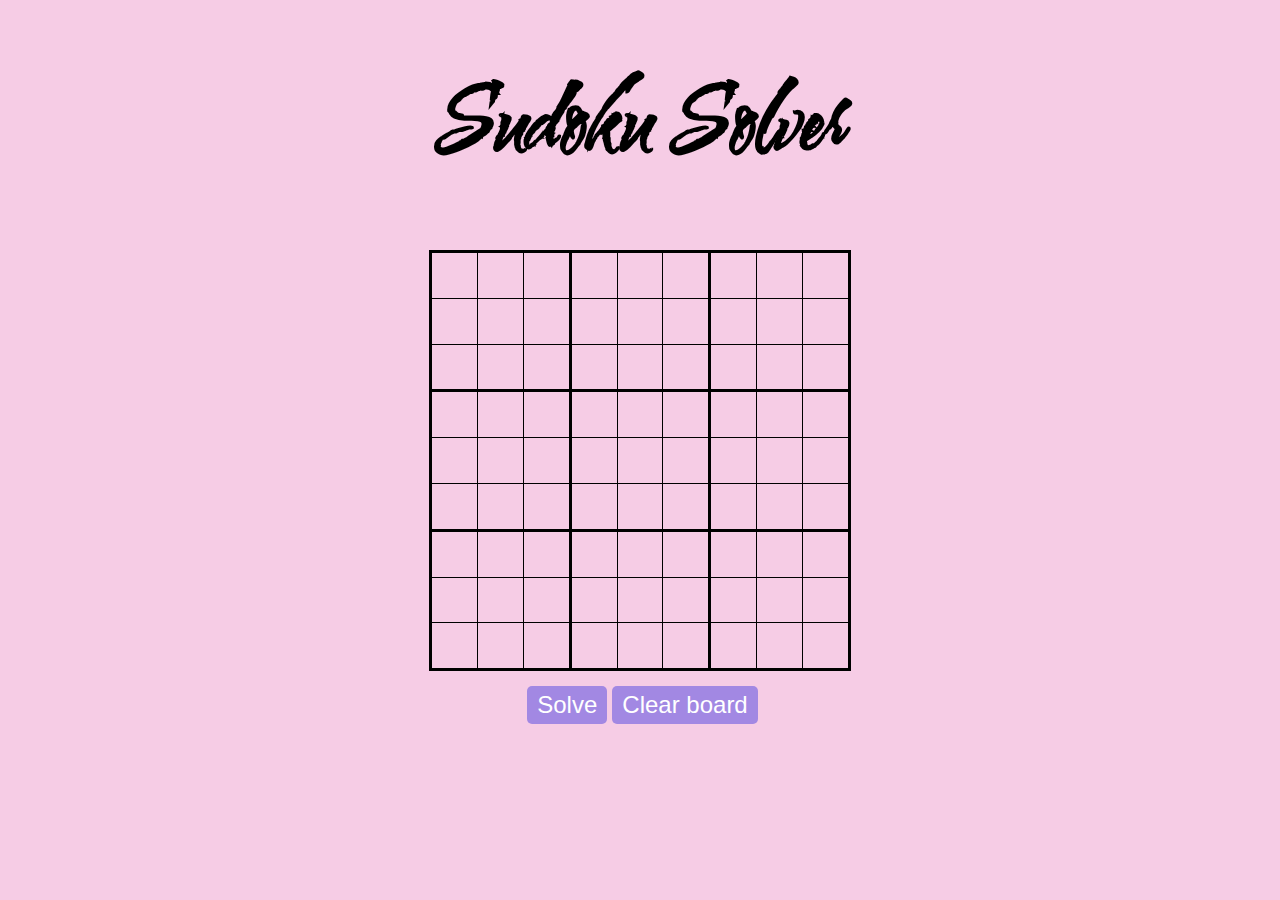
<file: index.html>
<!DOCTYPE html>
<html lang="en">
<head>
    <meta charset="UTF-8">
    <meta http-equiv="X-UA-Compatible" content="IE=edge">
    <meta name="viewport" content="width=device-width, initial-scale=1.0">
    <title>Sudoku Solver</title>
    <link rel="stylesheet" href="stylesss.css">
    <style>
      .input-cell {
        background-color: #4baaca;
      }
      .output-cell {
        background-color: #43df43;
      }

      .error-cell {
    background-color: red; /* Red background to highlight the duplicate cells */
    color: white; /* White text for better visibility */
    font-weight: bold; /* Bold text to make the error more noticeable */
    border: 2px solid yellow; /* Optional: Border to make the cell stand out */
}

      
      </style>
</head>
<body>
    <div id="container">
        <h1 class = "padd">Sudoku Solver</h1>
        <table id="sudoku-board">
          
          <colgroup><col><col><col></colgroup>
          <colgroup><col><col><col></colgroup>
          <colgroup><col><col><col></colgroup>
          <tbody>
           <tr> <td contenteditable="true"></td> <td contenteditable="true"></td> <td contenteditable="true"></td> <td contenteditable="true"></td> <td contenteditable="true"></td> <td contenteditable="true"></td> <td contenteditable="true"></td> <td contenteditable="true"></td> <td contenteditable="true"></td>
           <tr> <td contenteditable="true"></td> <td contenteditable="true"></td> <td contenteditable="true"></td> <td contenteditable="true"></td> <td contenteditable="true"></td> <td contenteditable="true"></td> <td contenteditable="true"></td> <td contenteditable="true"></td> <td contenteditable="true"></td>   
           <tr> <td contenteditable="true"></td> <td contenteditable="true"></td> <td contenteditable="true"></td> <td contenteditable="true"></td> <td contenteditable="true"></td> <td contenteditable="true"></td> <td contenteditable="true"></td> <td contenteditable="true"></td> <td contenteditable="true"></td>
           <tbody>
           <tr> <td contenteditable="true"></td> <td contenteditable="true"></td> <td contenteditable="true"></td> <td contenteditable="true"></td> <td contenteditable="true"></td> <td contenteditable="true"></td> <td contenteditable="true"></td> <td contenteditable="true"></td> <td contenteditable="true"></td>
           <tr> <td contenteditable="true"></td> <td contenteditable="true"></td> <td contenteditable="true"></td> <td contenteditable="true"></td> <td contenteditable="true"></td> <td contenteditable="true"></td> <td contenteditable="true"></td> <td contenteditable="true"></td> <td contenteditable="true"></td>    
           <tr> <td contenteditable="true"></td> <td contenteditable="true"></td> <td contenteditable="true"></td> <td contenteditable="true"></td> <td contenteditable="true"></td> <td contenteditable="true"></td> <td contenteditable="true"></td> <td contenteditable="true"></td> <td contenteditable="true"></td>
           <tbody>
           <tr> <td contenteditable="true"></td> <td contenteditable="true"></td> <td contenteditable="true"></td> <td contenteditable="true"></td> <td contenteditable="true"></td> <td contenteditable="true"></td> <td contenteditable="true"></td> <td contenteditable="true"></td> <td contenteditable="true"></td>
           <tr> <td contenteditable="true"></td> <td contenteditable="true"></td> <td contenteditable="true"></td> <td contenteditable="true"></td> <td contenteditable="true"></td> <td contenteditable="true"></td> <td contenteditable="true"></td> <td contenteditable="true"></td> <td contenteditable="true"></td>    
           <tr> <td contenteditable="true"></td> <td contenteditable="true"></td> <td contenteditable="true"></td> <td contenteditable="true"></td> <td contenteditable="true"></td> <td contenteditable="true"></td> <td contenteditable="true"></td> <td contenteditable="true"></td> <td contenteditable="true"></td>
        </table>
        <div class="btns">
        <div>
          <button id="solve-button">Solve</button>
        </div>
        <div>
          <button id="clear-button">Clear board</button>
        </div>
    </div>
      </div>
 

    <script src="script.js"></script>
</body>
</html>
</file>
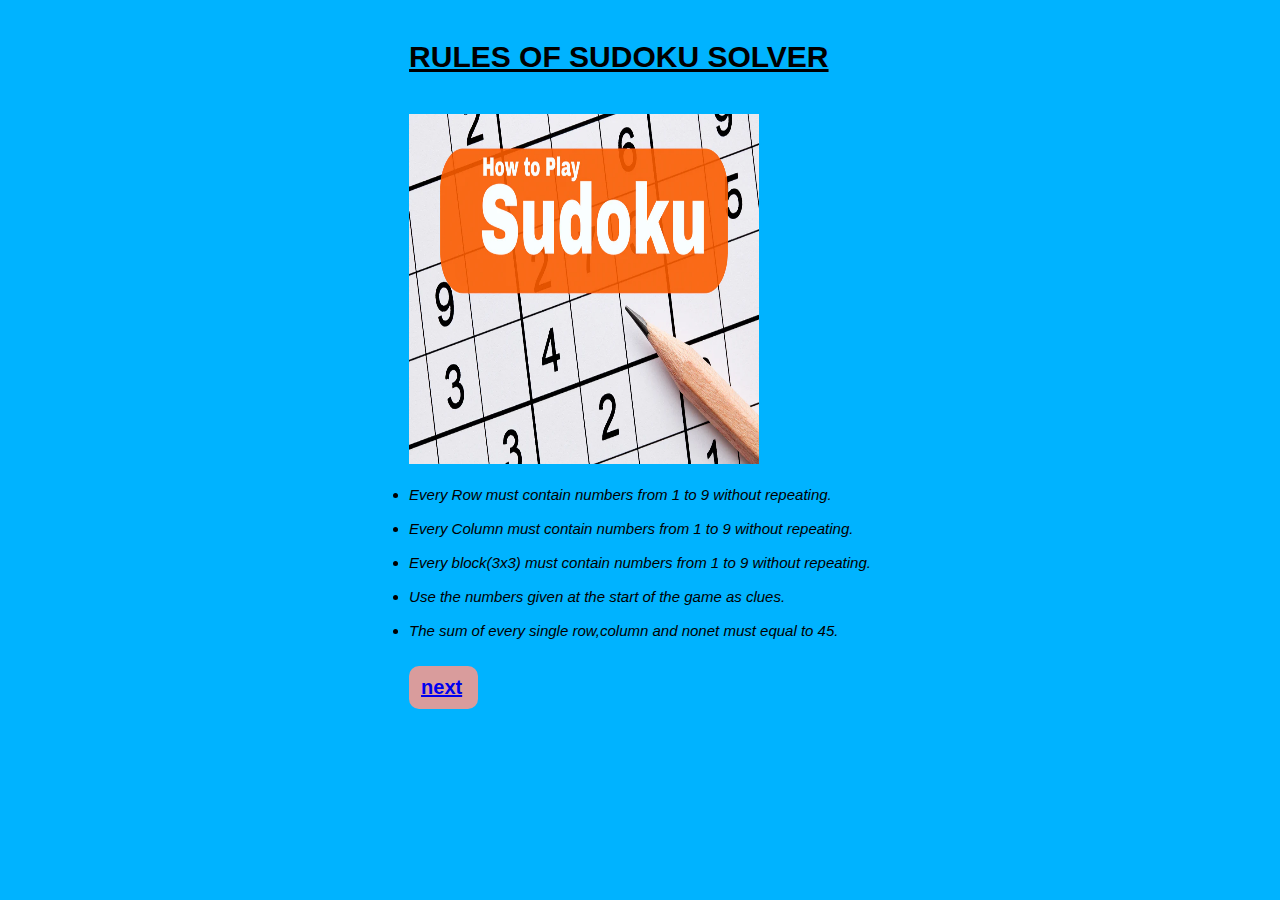
<file: enter.html>
<!DOCTYPE html>
<html lang="en">
<head>
    <meta charset="UTF-8">
    <meta name="viewport" content="width=device-width, initial-scale=1.0">
    <title>Rules</title>
    <link rel="stylesheet" href="enter.css">
</head>
<body>
    <div class="rules">
        <h2>Rules of Sudoku Solver</h2>
    <div class="ijk">
        <img src="sudoku.jpg" height="350px" width="350px" >
    </div><br>

    <div class="first">
        <li>Every Row must contain numbers from 1 to 9 without repeating.</li><br>
        <li>Every Column must contain numbers from 1 to 9 without repeating.</li><br>
        <li>Every  block(3x3) must contain numbers from 1 to 9 without repeating.</li><br>
        <li>Use the numbers given at the start of the game as clues.</li><br>
        <li>The sum of every single row,column and nonet must equal to 45.</li><br>
    </div>
    <div class="second">
        <a href="index.html"><p>next</p></a>
        
    </div>
    </div>
</body>
</html>
</file>
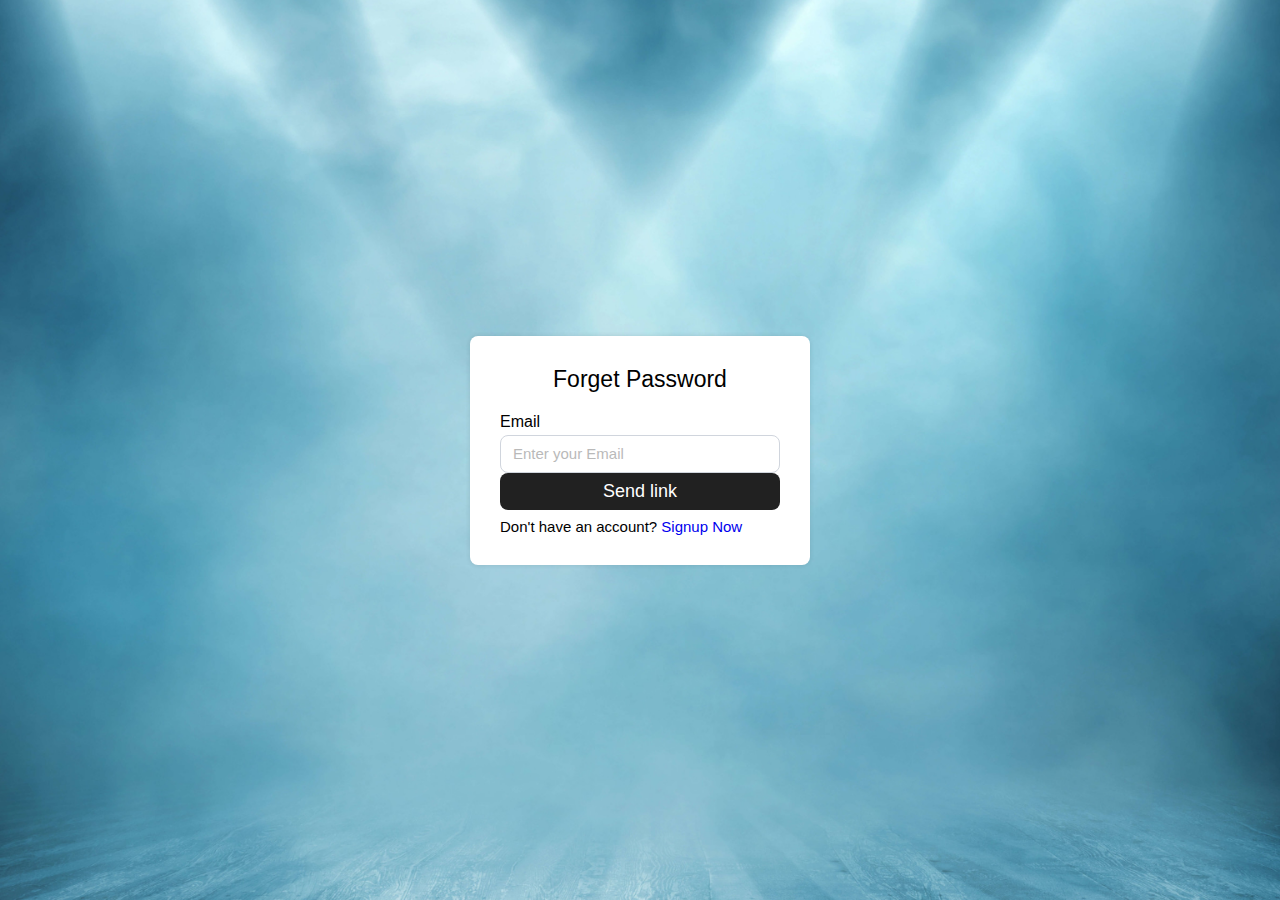
<file: forget.html>
<?php include('server.php') ?>
<!DOCTYPE html>
<html lang="en">
<head>
    <meta charset="UTF-8">
    <meta name="viewport" content="width=device-width, initial-scale=1.0">
    <title>Forget password</title>
    <link rel="stylesheet" href="forget.css">
</head>
<body>
    <form>
        <h5>Forget Password</h5>
        <div class="input_group">
            <label for="email">Email</label>
            <input type="email" id="email" placeholder="Enter your Email">
        </div>
        <button>Send link</button>
        <p>Don't have an account? <a href="registration.html">Signup Now</a></p>
    </form>
</body>
</html>
</file>
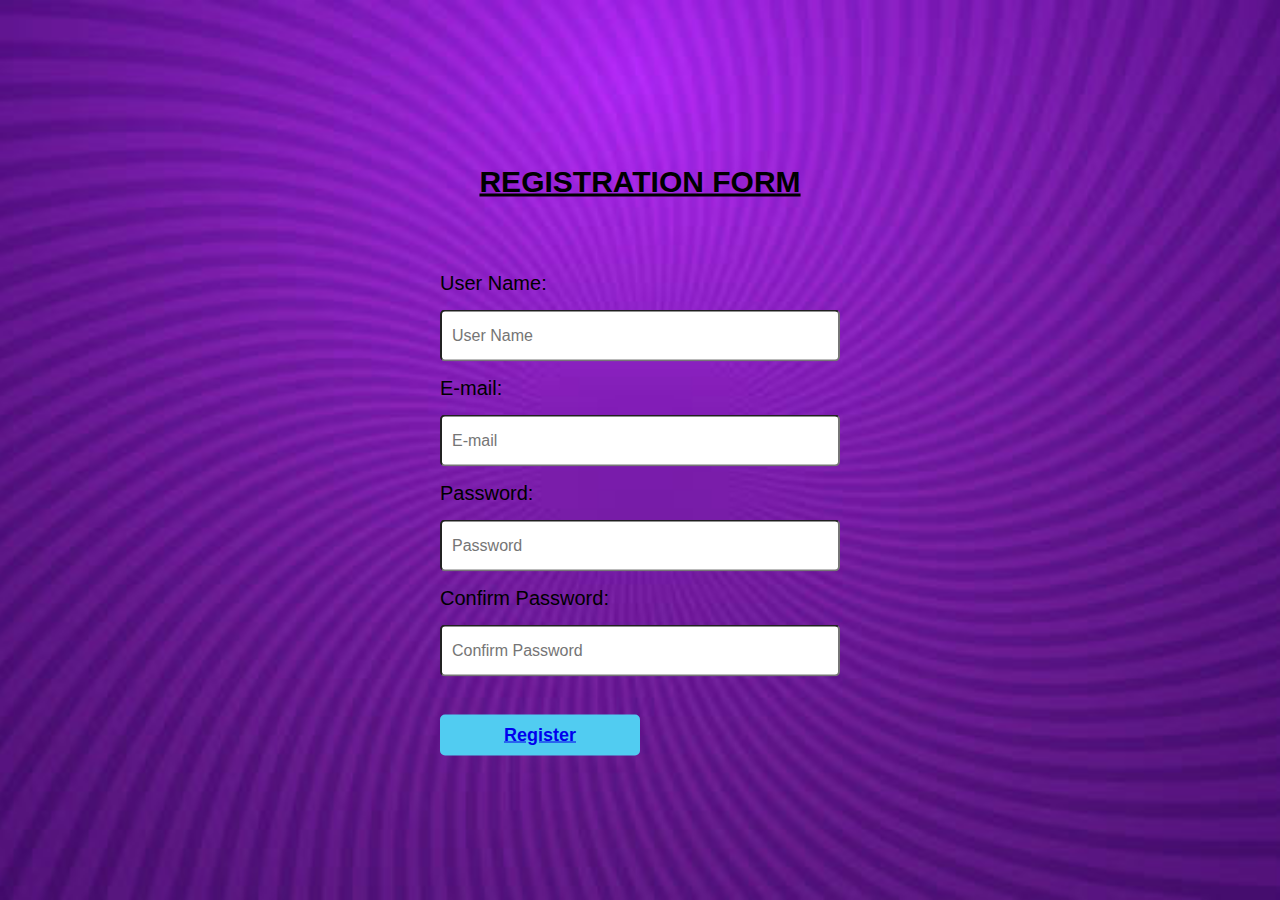
<file: registration.html>
<?php include('server.php') ?>
<!DOCTYPE html>
<html lang="en">
<head>
    <meta charset="UTF-8">
    <meta name="viewport" content="width=device-width, initial-scale=1.0">
    <title>Registration form</title>
    <link rel="stylesheet" href="registration.css">
</head>
<body>
    <div class="Registration-form">
        <h5>Registration Form</h5><br>
        <form action="registration.html" method="post">
            <p>User Name:</p>
            <input class="username" type="text" name="username" placeholder="User Name" required>
            <p>E-mail:</p>
            <input class="email" type="email" name="email" placeholder="E-mail" required><br>
            <p>Password:</p>
            <input class="password" type="password" name="password_1" placeholder="Password" required><br>
            <p> Confirm Password:</p>
            <input class="confirmPassword" type="password" name="password_2" placeholder="Confirm Password" required><br>
            <br>
            <button class="button" type="submit"><a href="login.html">Register</a></button>
        </form>

    </div>

    <script>
        document.querySelector('.button').onclick = function(){
            var password = document.querySelector('.password').value,
            confirmPassword = document.querySelector('.confirmPassword').value,
            username = document.querySelector('.username').value,
            email = document.querySelector('.email').value;

            if(password == "" || username == "" || email == ""){
                alert("Field cannot be empty.");
            }
            else if(password != confirmPassword){
                alert("Password didn't match try again.");
                return false
            }
            else if(password == confirmPassword){
                alert("Registration successful.");
                return true
            }
        }
    </script>
    
</body>
</html>
</file>
<file: stylesss.css>
@import url('https://fonts.googleapis.com/css2?family=Water+Brush&display=swap');
body {
    background-color: #f6cce5;
}

#container {
  text-align: center;
}

.padd {
    font-size: 5.6rem;
    font-family: 'Water Brush', cursive;
}

table {
  border-collapse: collapse;
  font-size: 2em;
  margin: 0 auto;
}

colgroup,
tbody {
  border: solid medium;
}

td {
  border: solid thin;
  height: 1.4em;
  width: 1.4em;
  text-align: center;
  padding: 0;
}

.btns{
    display: flex;
    text-align: center;
    justify-content: center;
}

button {
  margin-top: 15px;
  font-size: 1.5em;
  background-color: #A288E3;
  color: white;
  margin-left: 5px;
  border: #A288E3;
  border-radius: 5px;
  padding: 5px 10px;
}

button:hover{
    color: #A288E3;
    background-color: white;
    outline: #A288E3;
    transition: all 1s ease;
    cursor: pointer;
}

@media screen and (max-width: 460px) {
    .padd {
        font-size: 4.2rem;
    }
    
    table {
      font-size: 1.5em;
    }

    button{
        font-size: 1rem;
    }
}
</file>
<file: enter.css>
* {
    padding: 0;
    margin: 0;
    box-sizing: border-box;
    font-family: sans-serif;
}
body{
    display: flex;
    justify-content: center;
    align-items: center;
    background-color: rgb(0, 179, 255);
}
.rules h2{
    font-size: 30px;
    text-transform: uppercase;
    margin: 40px 0;
    text-decoration: underline;
}
.first{
    font-style: italic;
    font-size: 15px;
    font-family: Verdana, Geneva, Tahoma, sans-serif;
}
.second{
    font-size: 20px;
    font-weight: bold;
    margin: 10px 0;
    padding: 10px 12px;
    width: 15%;
    border: 0;
    border-radius: 10px;
    background-color: rgb(217, 156, 156);
}
</file>
<file: forget.css>
*{
    margin: 0;
    padding: 0;
    font-family: "Poppins", sans-serif;
    box-sizing: border-box;
}
body{
    display: flex;
    justify-content: center;
    align-items: center;
    min-height: 100vh;
    background: url('ss5.png') no-repeat;
    background-size: cover;
    background-position: center;

}
form{
    width: 340px;
    padding: 30px;
    background: #fff;
    border-radius: 8px;
    box-shadow: 0 0 5px rgba(0, 0, 0, 0.11);
}
form h5{
    font-size: 23px;
    text-align: center;
    font-weight: 500;
    margin-bottom: 20px;
}
.input_group {
    display:flex;
    flex-direction: column;
}
.input_group label{
    margin-bottom: 4px;

}
.input_group input{
    padding: 8px 12px;
    border-radius: 8px;
    outline: none;
    border: 1px solid #d0d5dd;
    font-size: 17px;
}
.input_group input::placeholder{
    font-size: 15px;
    opacity: 0.5;
}
button{
    width: 100%;
    background: #212121;
    color: white;
    padding: 8px 12px;
    font-size: 18px;
    border-radius: 8px;
    outline: none;
    border: none;
}
button:hover{
    background: #313131;
}
p{
    font-size: 15px;
    margin-top: 8px;

}
p>a{
    text-decoration: none;
}
p>a:hover{
    text-decoration: underline;
}
</file>
<file: registration.css>
* {
    padding: 0;
    margin: 0;
    box-sizing: border-box;
    font-family: sans-serif;
}

body {
    display: flex;
    justify-content: center;
    align-items: center;
    min-height: 100vh;
    background: url('ss4.jpg') no-repeat;
    background-size: cover;
    background-position: center;
}

.Registration-form {
    position: absolute;
    top: 50%;
    left: 50%;
    transform: translate(-50%, -50%);
    width: 400px;
}

.Registration-form h5 {
    font-size: 30px;
    text-align: center;
    text-transform: uppercase;
    margin: 40px 0;
    text-decoration: underline;
}

.Registration-form p {
    font-size: 20px;
    margin: 15px 0;
}
.Registration-form input {
    font-size: 16px;
    padding: 15px 10px;
    width: 100%;
    border: 2;
    border-radius: 5px;
    outline: none;
}
.Registration-form button{
    font-size: 18px;
    font-weight: bold;
    margin: 20px 0;
    padding: 10px 15px;
    width: 50%;
    border: 0;
    border-radius: 5px;
    background-color: rgb(81, 204, 241);
}

.Registration-form button:hover {
    color: red;
}
</file>
